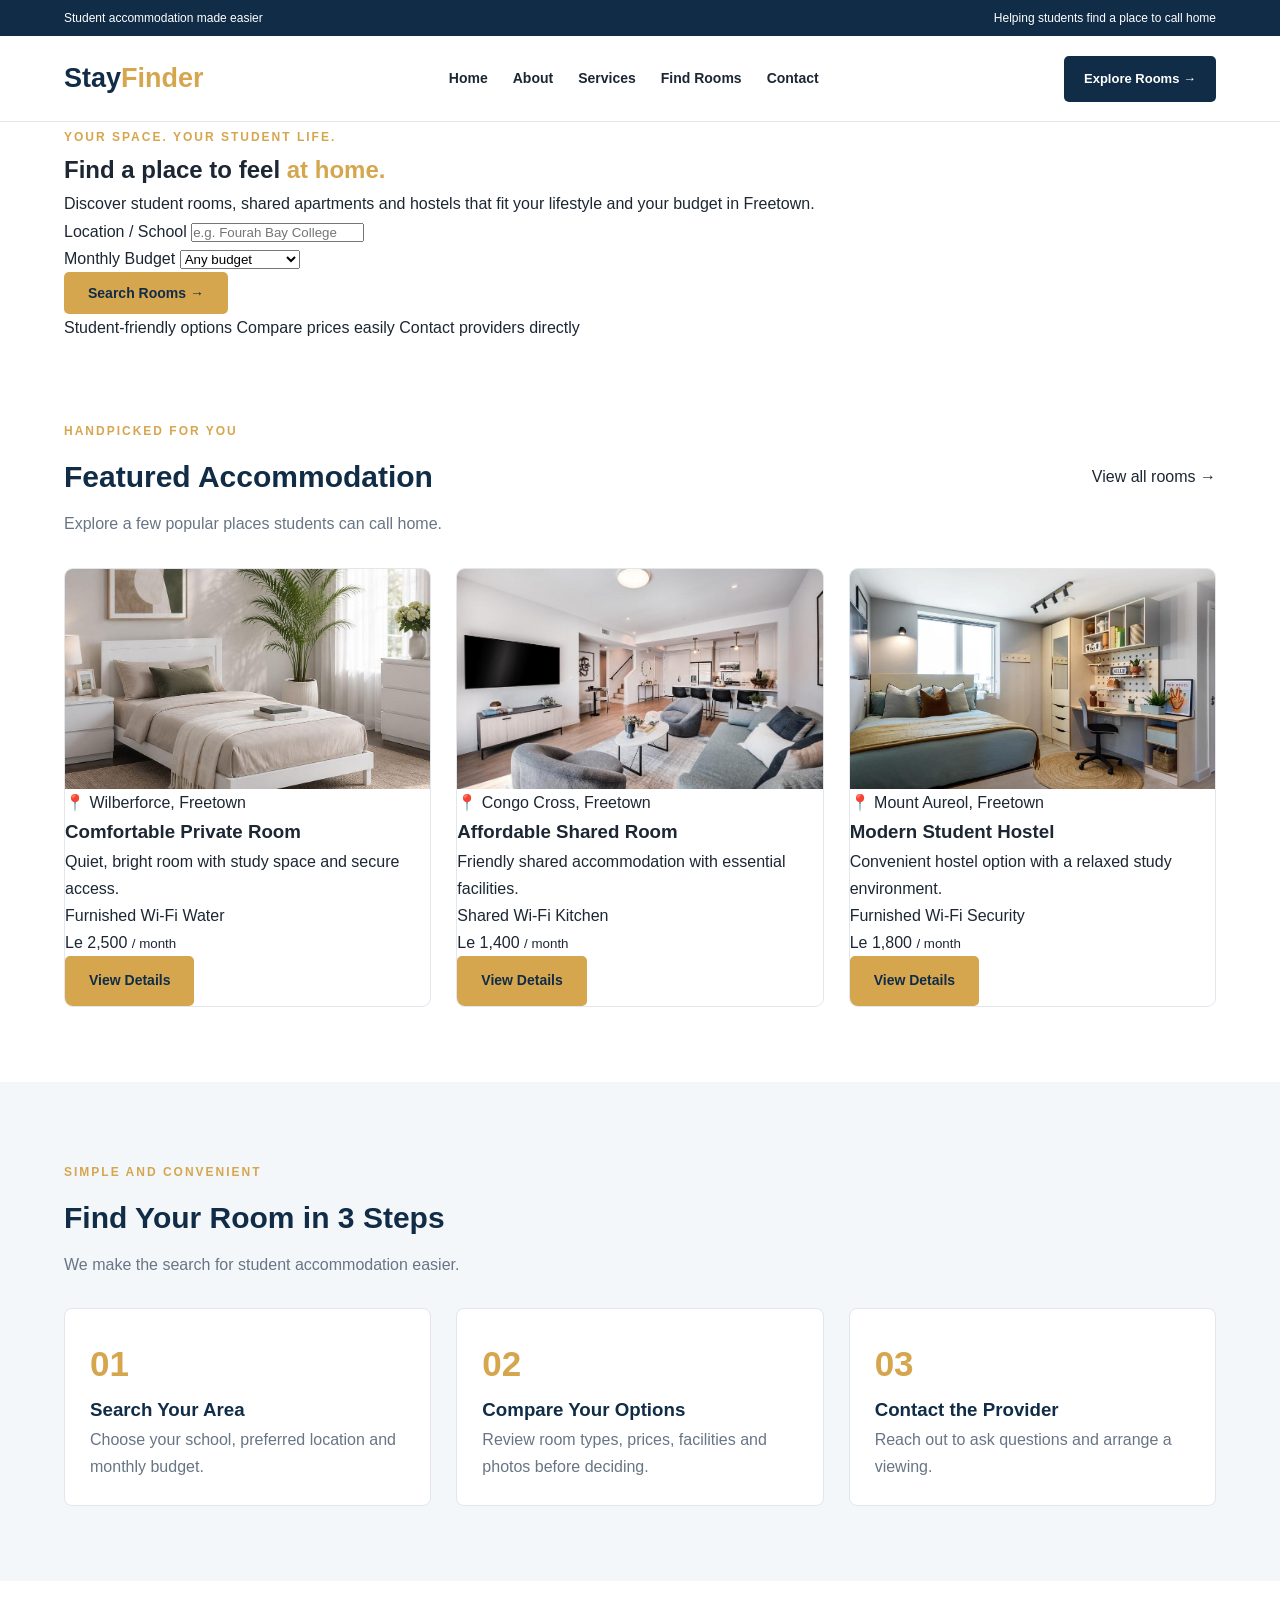
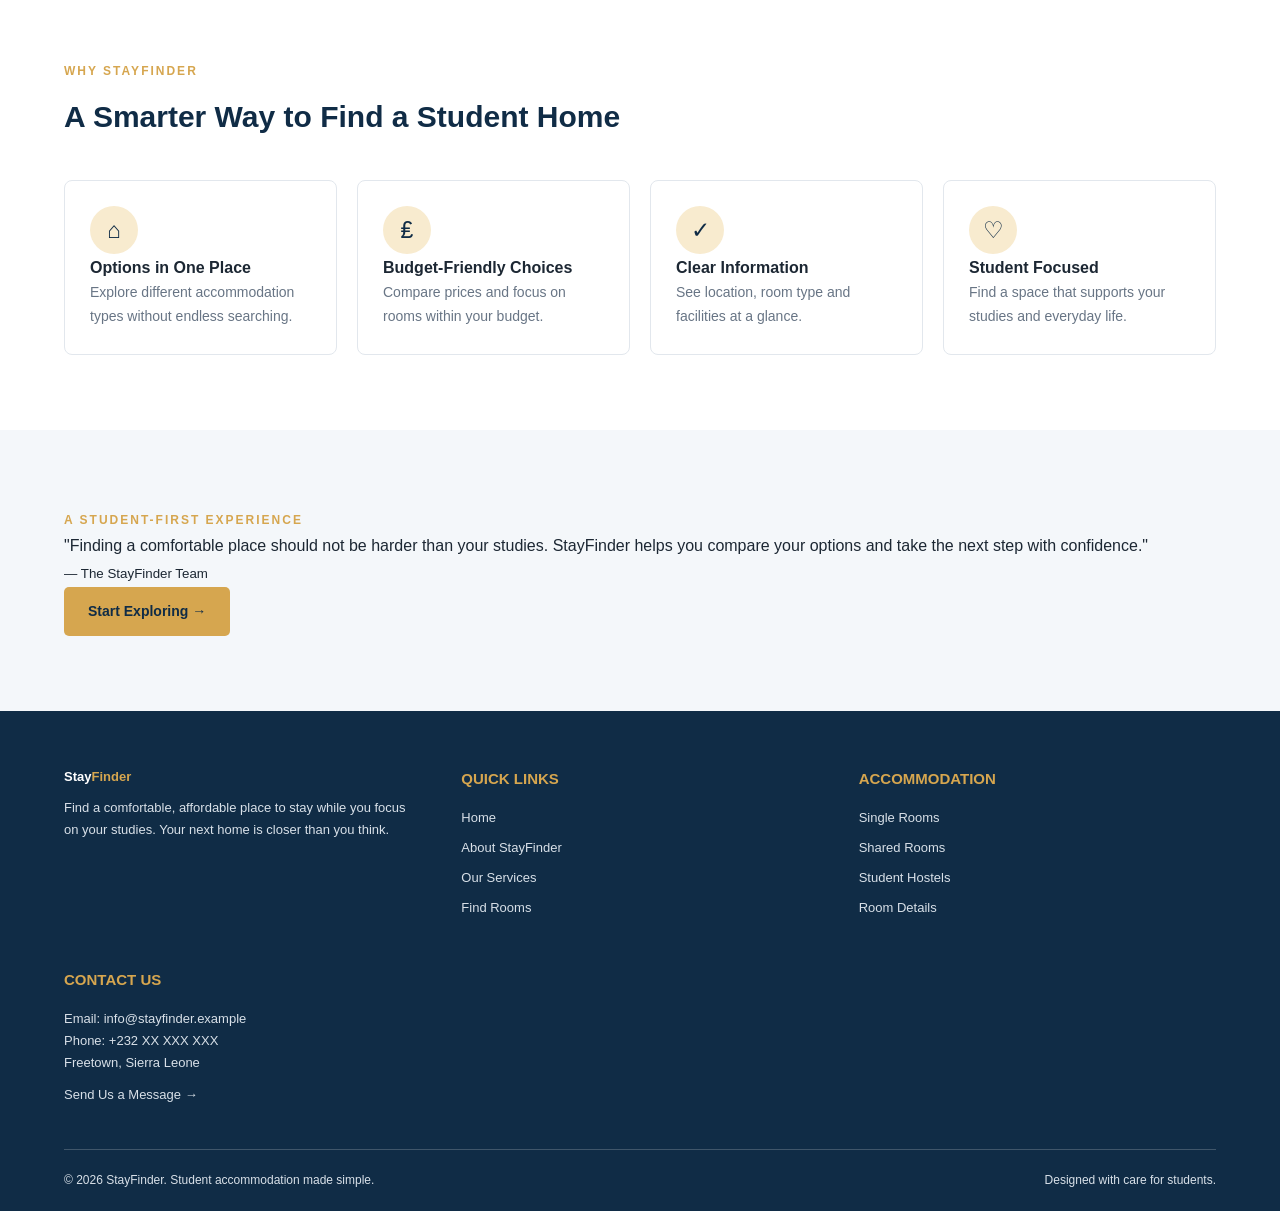
<file: index.html>
<!DOCTYPE html>
<html lang="en">
<head>
    <meta charset="UTF-8">
    <meta name="viewport" content="width=device-width, initial-scale=1.0">
    <meta name="description" content="StayFinder helps students find affordable accommodation.">
    <title>Home | StayFinder</title>
    <link rel="stylesheet" href="style.css">
</head>

<body>

    <!-- Top Bar -->
    <div class="topbar">
        <div class="container">
            <span>Student accommodation made easier</span>
            <span>Helping students find a place to call home</span>
        </div>
    </div>

    <!-- Navigation -->
    <header class="site-header">
        <div class="container nav">

            <a class="brand" href="index.html">
                Stay<span>Finder</span>
            </a>

            <nav class="nav-links">
                <a href="index.html">Home</a>
                <a href="about.html">About</a>
                <a href="services.html">Services</a>
                <a href="search-results.html">Find Rooms</a>
                <a href="contact.html">Contact</a>
            </nav>

            <a class="nav-cta" href="services.html">
                Explore Rooms →
            </a>

        </div>
    </header>

    <main>

        <!-- Hero Section -->
        <section class="hero">
            <div class="container">
                <div class="hero-content">

                    <span class="eyebrow">
                        YOUR SPACE. YOUR STUDENT LIFE.
                    </span>

                    <h1>
                        Find a place to feel
                        <span style="color:var(--gold)">
                            at home.
                        </span>
                    </h1>

                    <p>
                        Discover student rooms, shared apartments
                        and hostels that fit your lifestyle and
                        your budget in Freetown.
                    </p>

                    <!-- Search Form -->
                    <form action="search-results.html" class="search-panel">

                        <div class="search-field">
                            <label>Location / School</label>
                            <input
                                type="text"
                                placeholder="e.g. Fourah Bay College">
                        </div>

                        <div class="search-field">
                            <label>Monthly Budget</label>

                            <select>
                                <option>Any budget</option>
                                <option>Under Le 1,500</option>
                                <option>Le 1,500 - 2,500</option>
                                <option>Le 2,500+</option>
                            </select>
                        </div>

                        <button class="btn" type="submit">
                            Search Rooms →
                        </button>

                    </form>

                    <div class="trust-row">
                        <span>Student-friendly options</span>
                        <span>Compare prices easily</span>
                        <span>Contact providers directly</span>
                    </div>

                </div>
            </div>
        </section>

        <!-- Featured Accommodation -->
        <section class="section">
            <div class="container">

                <div class="section-head">
                    <div>
                        <span class="eyebrow">
                            HANDPICKED FOR YOU
                        </span>

                        <h2>Featured Accommodation</h2>

                        <p>
                            Explore a few popular places
                            students can call home.
                        </p>
                    </div>

                    <a class="text-link" href="services.html">
                        View all rooms →
                    </a>
                </div>

                <div class="cards">

                    <!-- Room 1 -->
                    <article class="room-card">

                        <div class="room-photo">
                            <img
                                src="./Images/private room.jpeg"
                                alt="Bright private student bedroom">

                            <span class="tag">
                                POPULAR CHOICE
                            </span>
                        </div>

                        <div class="card-body">

                            <div class="location">
                                📍 Wilberforce, Freetown
                            </div>

                            <h3>Comfortable Private Room</h3>

                            <p>
                                Quiet, bright room with study
                                space and secure access.
                            </p>

                            <div class="features">
                                <span>Furnished</span>
                                <span>Wi-Fi</span>
                                <span>Water</span>
                            </div>

                            <div class="price-row">
                                <div class="price">
                                    Le 2,500
                                    <small>/ month</small>
                                </div>

                                <a class="btn small-btn"
                                   href="room-details.html">
                                    View Details
                                </a>
                            </div>

                        </div>
                    </article>

                    <!-- Room 2 -->
                    <article class="room-card">

                        <div class="room-photo">
                            <img
                                src="./Images/Shared accomodation.jpeg"
                                alt="Modern shared student accommodation">

                            <span class="tag">
                                GOOD VALUE
                            </span>
                        </div>

                        <div class="card-body">

                            <div class="location">
                                📍 Congo Cross, Freetown
                            </div>

                            <h3>Affordable Shared Room</h3>

                            <p>
                                Friendly shared accommodation
                                with essential facilities.
                            </p>

                            <div class="features">
                                <span>Shared</span>
                                <span>Wi-Fi</span>
                                <span>Kitchen</span>
                            </div>

                            <div class="price-row">
                                <div class="price">
                                    Le 1,400
                                    <small>/ month</small>
                                </div>

                                <a class="btn small-btn"
                                   href="room-details.html">
                                    View Details
                                </a>
                            </div>

                        </div>
                    </article>

                    <!-- Room 3 -->
                    <article class="room-card">

                        <div class="room-photo">
                            <img
                                src="./Images/student hostel.jpeg"
                                alt="Comfortable student hostel room">

                            <span class="tag">
                                STUDENT FAVOURITE
                            </span>
                        </div>

                        <div class="card-body">

                            <div class="location">
                                📍 Mount Aureol, Freetown
                            </div>

                            <h3>Modern Student Hostel</h3>

                            <p>
                                Convenient hostel option with
                                a relaxed study environment.
                            </p>

                            <div class="features">
                                <span>Furnished</span>
                                <span>Wi-Fi</span>
                                <span>Security</span>
                            </div>

                            <div class="price-row">
                                <div class="price">
                                    Le 1,800
                                    <small>/ month</small>
                                </div>

                                <a class="btn small-btn"
                                   href="room-details.html">
                                    View Details
                                </a>
                            </div>

                        </div>
                    </article>

                </div>
            </div>
        </section>

        <!-- How It Works -->
        <section class="section soft">
            <div class="container">

                <div class="section-head">
                    <div>
                        <span class="eyebrow">
                            SIMPLE AND CONVENIENT
                        </span>

                        <h2>Find Your Room in 3 Steps</h2>

                        <p>
                            We make the search for student
                            accommodation easier.
                        </p>
                    </div>
                </div>

                <div class="steps">

                    <div class="step">
                        <div class="step-no">01</div>

                        <h3>Search Your Area</h3>

                        <p>
                            Choose your school, preferred
                            location and monthly budget.
                        </p>
                    </div>

                    <div class="step">
                        <div class="step-no">02</div>

                        <h3>Compare Your Options</h3>

                        <p>
                            Review room types, prices,
                            facilities and photos before deciding.
                        </p>
                    </div>

                    <div class="step">
                        <div class="step-no">03</div>

                        <h3>Contact the Provider</h3>

                        <p>
                            Reach out to ask questions
                            and arrange a viewing.
                        </p>
                    </div>

                </div>
            </div>
        </section>

        <!-- Benefits -->
        <section class="section">
            <div class="container">

                <div class="section-head">
                    <div>
                        <span class="eyebrow">
                            WHY STAYFINDER
                        </span>

                        <h2>A Smarter Way to Find a Student Home</h2>
                    </div>
                </div>

                <div class="benefit-grid">

                    <div class="benefit">
                        <div class="icon">⌂</div>

                        <b>Options in One Place</b>

                        <p>
                            Explore different accommodation
                            types without endless searching.
                        </p>
                    </div>

                    <div class="benefit">
                        <div class="icon">₤</div>

                        <b>Budget-Friendly Choices</b>

                        <p>
                            Compare prices and focus on
                            rooms within your budget.
                        </p>
                    </div>

                    <div class="benefit">
                        <div class="icon">✓</div>

                        <b>Clear Information</b>

                        <p>
                            See location, room type and
                            facilities at a glance.
                        </p>
                    </div>

                    <div class="benefit">
                        <div class="icon">♡</div>

                        <b>Student Focused</b>

                        <p>
                            Find a space that supports
                            your studies and everyday life.
                        </p>
                    </div>

                </div>
            </div>
        </section>

        <!-- Testimonial -->
        <section class="section soft">
            <div class="container">

                <div class="testimonial">

                    <div>
                        <span class="eyebrow">
                            A STUDENT-FIRST EXPERIENCE
                        </span>

                        <p>
                            "Finding a comfortable place
                            should not be harder than your
                            studies. StayFinder helps you
                            compare your options and take
                            the next step with confidence."
                        </p>

                        <small>
                            — The StayFinder Team
                        </small>
                    </div>

                    <a class="btn" href="services.html">
                        Start Exploring →
                    </a>

                </div>
            </div>
        </section>

    </main>

    <!-- Footer -->
    <footer class="footer">
        <div class="container">

            <div class="footer-grid">

                <div>
                    <a class="brand" href="index.html"
                       style="color:#fff">
                        Stay<span>Finder</span>
                    </a>

                    <p>
                        Find a comfortable, affordable place
                        to stay while you focus on your studies.
                        Your next home is closer than you think.
                    </p>
                </div>

                <div>
                    <h3>QUICK LINKS</h3>

                    <a href="index.html">Home</a>
                    <a href="about.html">About StayFinder</a>
                    <a href="services.html">Our Services</a>
                    <a href="search-results.html">Find Rooms</a>
                </div>

                <div>
                    <h3>ACCOMMODATION</h3>

                    <a href="services.html">Single Rooms</a>
                    <a href="services.html">Shared Rooms</a>
                    <a href="services.html">Student Hostels</a>
                    <a href="room-details.html">Room Details</a>
                </div>

                <div>
                    <h3>CONTACT US</h3>

                    <p>
                        Email: info@stayfinder.example
                        <br>
                        Phone: +232 XX XXX XXX
                        <br>
                        Freetown, Sierra Leone
                    </p>

                    <a href="contact.html">
                        Send Us a Message →
                    </a>
                </div>

            </div>

            <div class="footer-bottom">
                <span>
                    © 2026 StayFinder.
                    Student accommodation made simple.
                </span>

                <span>
                    Designed with care for students.
                </span>
            </div>

        </div>
    </footer>

</body>
</html>
</file>
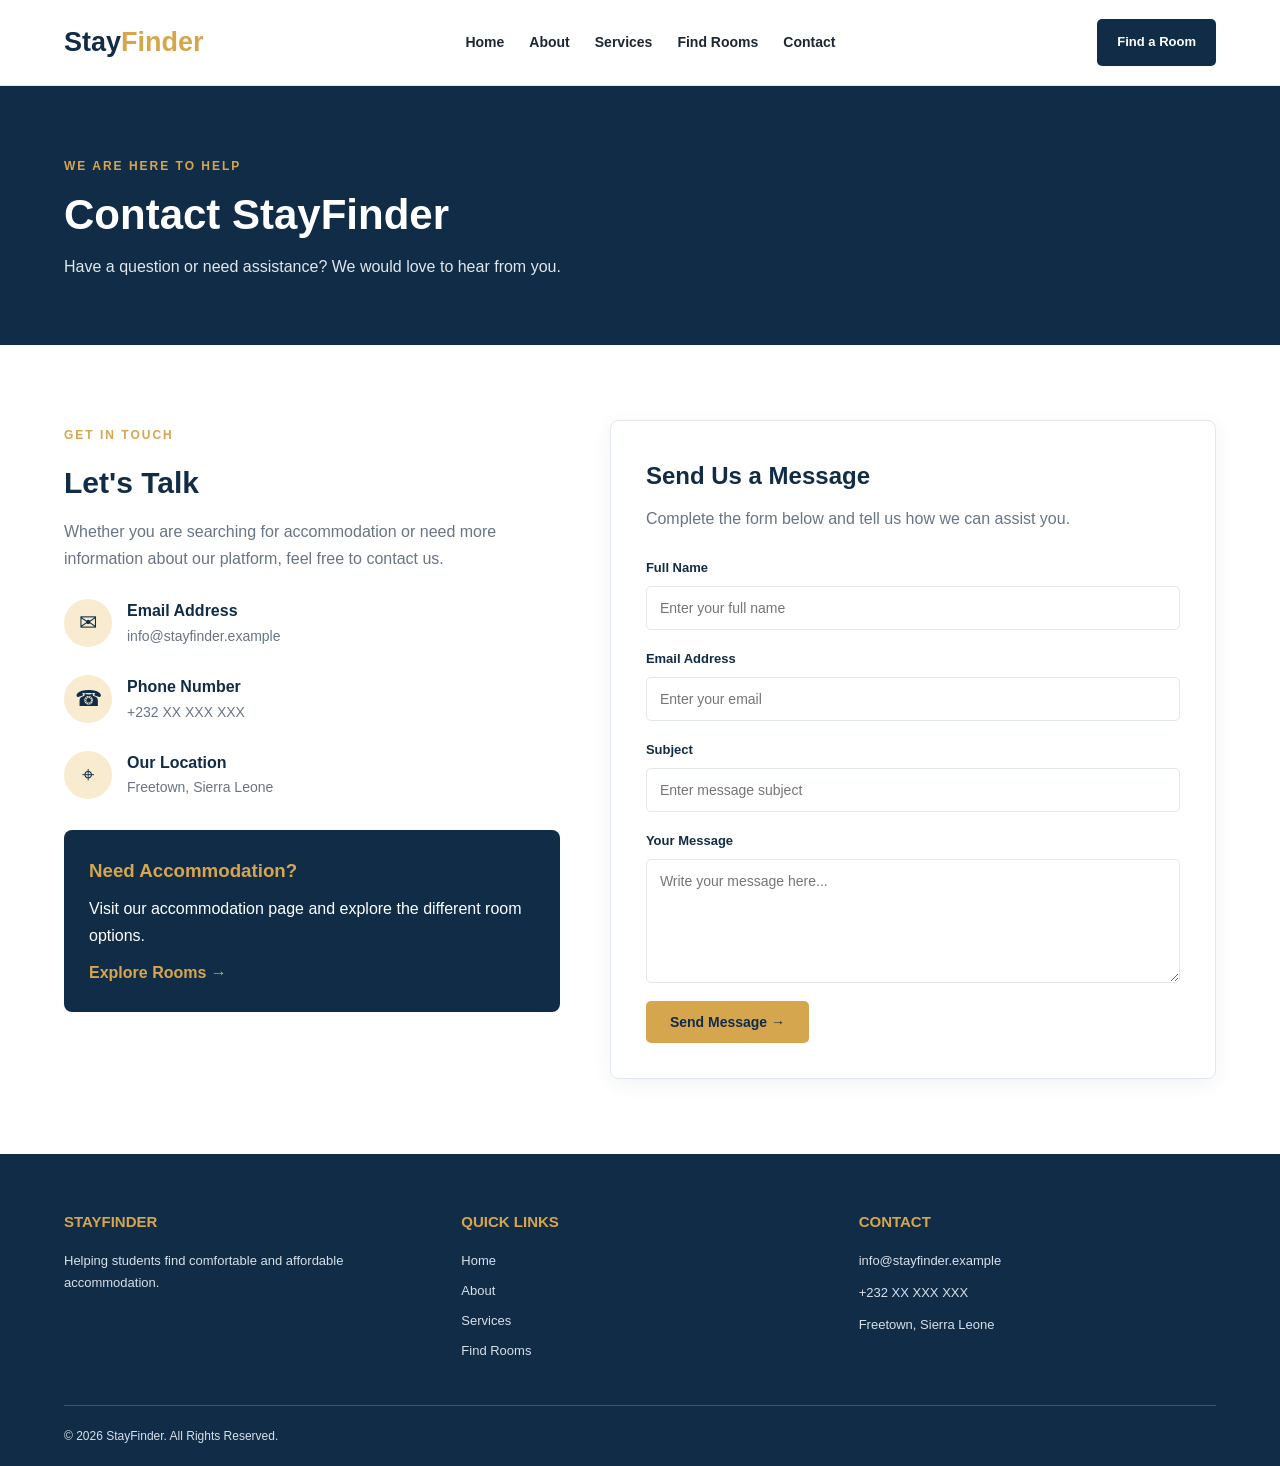
<file: contact.html>
<!DOCTYPE html>
<html lang="en">
<head>
    <meta charset="UTF-8">
    <meta name="viewport" content="width=device-width, initial-scale=1.0">
    <title>Contact Us | StayFinder</title>
    <link rel="stylesheet" href="style.css">
</head>

<body>

<header class="site-header">
    <div class="container nav">

        <a class="brand" href="index.html">
            Stay<span>Finder</span>
        </a>

        <nav class="nav-links">
            <a href="index.html">Home</a>
            <a href="about.html">About</a>
            <a href="services.html">Services</a>
            <a href="search-results.html">Find Rooms</a>
            <a href="contact.html">Contact</a>
        </nav>

        <a href="services.html" class="nav-cta">Find a Room</a>

    </div>
</header>

<section class="page-hero">
    <div class="container">

        <span class="eyebrow">WE ARE HERE TO HELP</span>

        <h1>Contact StayFinder</h1>

        <p>
            Have a question or need assistance?
            We would love to hear from you.
        </p>

    </div>
</section>

<section class="section">
    <div class="container">

        <div class="contact-layout">

            <div class="contact-info">

                <span class="eyebrow">GET IN TOUCH</span>

                <h2>Let's Talk</h2>

                <p>
                    Whether you are searching for accommodation
                    or need more information about our platform,
                    feel free to contact us.
                </p>

                <div class="contact-item">
                    <div class="contact-icon">✉</div>
                    <div>
                        <h3>Email Address</h3>
                        <p>info@stayfinder.example</p>
                    </div>
                </div>

                <div class="contact-item">
                    <div class="contact-icon">☎</div>
                    <div>
                        <h3>Phone Number</h3>
                        <p>+232 XX XXX XXX</p>
                    </div>
                </div>

                <div class="contact-item">
                    <div class="contact-icon">⌖</div>
                    <div>
                        <h3>Our Location</h3>
                        <p>Freetown, Sierra Leone</p>
                    </div>
                </div>

                <div class="contact-note">
                    <h3>Need Accommodation?</h3>
                    <p>
                        Visit our accommodation page
                        and explore the different room options.
                    </p>

                    <a href="services.html">
                        Explore Rooms →
                    </a>
                </div>

            </div>

            <div class="contact-form-box">

                <h2>Send Us a Message</h2>

                <p>
                    Complete the form below and tell us
                    how we can assist you.
                </p>

                <form action="#" method="post">

                    <div class="form-group">
                        <label for="name">Full Name</label>
                        <input type="text" id="name"
                               name="name"
                               placeholder="Enter your full name"
                               required>
                    </div>

                    <div class="form-group">
                        <label for="email">Email Address</label>
                        <input type="email" id="email"
                               name="email"
                               placeholder="Enter your email"
                               required>
                    </div>

                    <div class="form-group">
                        <label for="subject">Subject</label>
                        <input type="text" id="subject"
                               name="subject"
                               placeholder="Enter message subject"
                               required>
                    </div>

                    <div class="form-group">
                        <label for="message">Your Message</label>
                        <textarea id="message"
                                  name="message"
                                  rows="6"
                                  placeholder="Write your message here..."
                                  required></textarea>
                    </div>

                    <button type="submit" class="btn">
                        Send Message →
                    </button>

                </form>

            </div>

        </div>

    </div>
</section>

<footer class="footer">
    <div class="container">

        <div class="footer-grid">

            <div>
                <h3>STAYFINDER</h3>
                <p>
                    Helping students find comfortable
                    and affordable accommodation.
                </p>
            </div>

            <div>
                <h3>QUICK LINKS</h3>
                <a href="index.html">Home</a>
                <a href="about.html">About</a>
                <a href="services.html">Services</a>
                <a href="search-results.html">Find Rooms</a>
            </div>

            <div>
                <h3>CONTACT</h3>
                <p>info@stayfinder.example</p>
                <p>+232 XX XXX XXX</p>
                <p>Freetown, Sierra Leone</p>
            </div>

        </div>

        <div class="footer-bottom">
            © 2026 StayFinder. All Rights Reserved.
        </div>

    </div>
</footer>

</body>
</html>
</file>
<file: style.css>
/* ==================================
   STAYFINDER WEBSITE
   Main CSS Stylesheet
   ================================== */

/* 1. GENERAL SETTINGS */

* {
    margin: 0;
    padding: 0;
    box-sizing: border-box;
}

:root {
    --navy: #102C46;
    --gold: #D6A64F;
    --white: #FFFFFF;
    --light: #F4F7FA;
    --dark: #1C2733;
    --gray: #687585;
    --border: #E2E7ED;
}

body {
    font-family: Arial, Helvetica, sans-serif;
    color: var(--dark);
    background: var(--white);
    line-height: 1.7;
}

a {
    text-decoration: none;
    color: inherit;
}

img {
    max-width: 100%;
    display: block;
}

.container {
    width: 90%;
    max-width: 1200px;
    margin: auto;
}

.section {
    padding: 75px 0;
}

.soft {
    background: var(--light);
}


/* 2. TOP BAR */

.topbar {
    background: var(--navy);
    color: var(--white);
    padding: 8px 0;
    font-size: 12px;
}

.topbar .container {
    display: flex;
    justify-content: space-between;
}


/* 3. NAVIGATION */

.site-header {
    background: var(--white);
    border-bottom: 1px solid var(--border);
    position: relative;
    z-index: 10;
}

.nav {
    min-height: 85px;
    display: flex;
    align-items: center;
    justify-content: space-between;
    gap: 25px;
}

.brand {
    font-size: 27px;
    font-weight: 800;
    color: var(--navy);
}

.brand span {
    color: var(--gold);
}

.nav-links {
    display: flex;
    align-items: center;
    gap: 25px;
}

.nav-links a {
    font-size: 14px;
    font-weight: 600;
    transition: 0.3s;
}

.nav-links a:hover {
    color: var(--gold);
}

.nav-cta {
    background: var(--navy);
    color: white;
    padding: 12px 20px;
    border-radius: 5px;
    font-size: 13px;
    font-weight: bold;
}

.nav-cta:hover {
    background: var(--gold);
    color: var(--navy);
}


/* 4. BUTTONS */

.btn {
    display: inline-block;
    background: var(--gold);
    color: var(--navy);
    border: none;
    padding: 13px 24px;
    border-radius: 5px;
    font-size: 14px;
    font-weight: bold;
    cursor: pointer;
    transition: 0.3s;
}

.btn:hover {
    background: var(--navy);
    color: var(--white);
}


/* 5. PAGE HERO */

.page-hero {
    background: var(--navy);
    color: var(--white);
    padding: 65px 0;
}

.page-hero h1 {
    font-size: 42px;
    margin: 12px 0;
    line-height: 1.2;
}

.page-hero p {
    color: #E1E7ED;
    max-width: 650px;
}

.eyebrow {
    color: var(--gold);
    font-size: 12px;
    font-weight: bold;
    letter-spacing: 2px;
}

.breadcrumb {
    display: flex;
    gap: 12px;
    margin-top: 20px;
    font-size: 13px;
}


/* 6. SECTION HEADINGS */

.section-head {
    display: flex;
    justify-content: space-between;
    align-items: center;
    margin-bottom: 30px;
}

.section-head h2 {
    font-size: 30px;
    color: var(--navy);
    margin: 8px 0;
}

.section-head p {
    color: var(--gray);
}

.center {
    justify-content: center;
    text-align: center;
}


/* 7. CARDS */

.cards {
    display: grid;
    grid-template-columns: repeat(3, 1fr);
    gap: 25px;
}

.room-card {
    background: white;
    border: 1px solid var(--border);
    border-radius: 9px;
    overflow: hidden;
    transition: 0.3s;
}

.room-card:hover {
    transform: translateY(-5px);
    box-shadow: 0 10px 25px rgba(16, 44, 70, 0.12);
}

.room-photo {
    height: 220px;
    overflow: hidden;
}

.room-photo img {
    width: 100%;
    height: 100%;
    object-fit: cover;
}

.room-info {
    padding: 22px;
}

.room-info h3 {
    color: var(--navy);
    font-size: 21px;
    margin: 10px 0;
}

.room-info p {
    color: var(--gray);
    margin-bottom: 15px;
}

.room-info ul {
    list-style: none;
    margin-bottom: 20px;
}

.room-info li {
    font-size: 14px;
    margin: 6px 0;
}

.room-info li::before {
    content: "✓ ";
    color: #26976B;
    font-weight: bold;
}

.room-tag {
    display: inline-block;
    color: var(--navy);
    background: #F8EBCF;
    padding: 5px 10px;
    border-radius: 4px;
    font-size: 11px;
    font-weight: bold;
}


/* 8. ABOUT PAGE */

.about-grid {
    display: grid;
    grid-template-columns: 1fr 1fr;
    align-items: center;
    gap: 55px;
}

.about-image {
    height: 420px;
    border-radius: 10px;
    overflow: hidden;
}

.about-image img {
    width: 100%;
    height: 100%;
    object-fit: cover;
}

.about-content h2 {
    font-size: 34px;
    color: var(--navy);
    line-height: 1.3;
    margin: 12px 0;
}

.about-content p {
    color: var(--gray);
    margin-bottom: 15px;
}


/* 9. INFORMATION CARDS */

.two-cards {
    grid-template-columns: repeat(2, 1fr);
}

.info-card {
    background: white;
    padding: 35px;
    border: 1px solid var(--border);
    border-radius: 8px;
}

.info-card h3 {
    color: var(--navy);
    margin: 12px 0;
}

.info-card p {
    color: var(--gray);
}

.icon {
    width: 48px;
    height: 48px;
    background: #F8EBCF;
    color: var(--navy);
    border-radius: 50%;
    display: flex;
    align-items: center;
    justify-content: center;
    font-size: 23px;
}


/* 10. BENEFITS */

.benefit-grid {
    display: grid;
    grid-template-columns: repeat(4, 1fr);
    gap: 20px;
}

.benefit {
    padding: 25px;
    border: 1px solid var(--border);
    border-radius: 8px;
    background: white;
}

.benefit h3 {
    color: var(--navy);
    font-size: 17px;
    margin: 15px 0 8px;
}

.benefit p {
    font-size: 14px;
    color: var(--gray);
}


/* 11. STEPS AND VALUES */

.steps {
    display: grid;
    grid-template-columns: repeat(3, 1fr);
    gap: 25px;
}

.step {
    padding: 25px;
    background: white;
    border-radius: 8px;
    border: 1px solid var(--border);
}

.step-no {
    color: var(--gold);
    font-size: 35px;
    font-weight: bold;
}

.step h3 {
    color: var(--navy);
}

.step p {
    color: var(--gray);
}


/* 12. SEARCH FILTER */

.filter-box {
    background: white;
    padding: 25px;
    border: 1px solid var(--border);
    border-radius: 8px;
    margin-bottom: 35px;
}

.search-form {
    display: grid;
    grid-template-columns: repeat(4, 1fr);
    align-items: end;
    gap: 15px;
}

.form-group {
    display: flex;
    flex-direction: column;
    margin-bottom: 18px;
}

.form-group label {
    font-size: 13px;
    font-weight: bold;
    color: var(--navy);
    margin-bottom: 7px;
}

.form-group input,
.form-group select,
.form-group textarea {
    width: 100%;
    padding: 13px;
    border: 1px solid var(--border);
    border-radius: 5px;
    font-family: inherit;
    font-size: 14px;
    outline: none;
}

.form-group input:focus,
.form-group select:focus,
.form-group textarea:focus {
    border-color: var(--gold);
}

.search-form .btn {
    width: 100%;
    margin-bottom: 18px;
}


/* 13. SEARCH RESULTS */

.results-heading {
    display: flex;
    justify-content: space-between;
    align-items: center;
    margin-bottom: 25px;
}

.results-heading h2 {
    color: var(--navy);
}

.results-heading p {
    color: var(--gray);
}

.result-count {
    background: #F8EBCF;
    color: var(--navy);
    padding: 10px 15px;
    border-radius: 5px;
    font-size: 13px;
    font-weight: bold;
}

.results-list {
    display: flex;
    flex-direction: column;
    gap: 25px;
}

.result-card {
    display: grid;
    grid-template-columns: 300px 1fr;
    border: 1px solid var(--border);
    border-radius: 8px;
    overflow: hidden;
    background: white;
}

.result-image {
    min-height: 260px;
}

.result-image img {
    width: 100%;
    height: 100%;
    object-fit: cover;
}

.result-content {
    padding: 25px;
}

.result-content h3 {
    color: var(--navy);
    font-size: 22px;
    margin: 10px 0;
}

.result-content p {
    color: var(--gray);
    margin-bottom: 10px;
}

.location-text {
    color: var(--gray);
    font-size: 14px;
}

.room-features {
    display: flex;
    flex-wrap: wrap;
    gap: 15px;
    margin: 15px 0;
}

.room-features span {
    font-size: 13px;
    color: #26976B;
}

.result-bottom {
    border-top: 1px solid var(--border);
    padding-top: 15px;
    margin-top: 15px;
    display: flex;
    justify-content: space-between;
    align-items: center;
}

.result-bottom small {
    color: var(--gray);
}

.result-bottom h3 {
    margin: 0;
    color: var(--navy);
}


/* 14. ROOM DETAILS */

.detail-grid {
    display: grid;
    grid-template-columns: 1.2fr 1fr;
    gap: 40px;
    align-items: start;
}

.detail-image {
    height: 420px;
    border-radius: 9px;
    overflow: hidden;
}

.detail-image img {
    width: 100%;
    height: 100%;
    object-fit: cover;
}

.detail-content h2 {
    color: var(--navy);
    margin: 12px 0;
}

.detail-content p {
    margin: 12px 0;
    color: var(--gray);
}

.detail-content .price {
    color: var(--gold);
    font-size: 30px;
}

.detail-divider {
    height: 1px;
    background: var(--border);
    margin: 20px 0;
}

.detail-section {
    border: 1px solid var(--border);
    padding: 25px;
    margin-top: 30px;
    border-radius: 8px;
}

.detail-section h2 {
    color: var(--navy);
    margin-bottom: 15px;
}

.detail-section p {
    color: var(--gray);
}

.facility-grid {
    display: grid;
    grid-template-columns: repeat(3, 1fr);
    gap: 15px;
}

.facility {
    background: var(--light);
    padding: 15px;
    border-radius: 5px;
    color: var(--navy);
    font-size: 14px;
}


/* 15. CONTACT PAGE */

.contact-layout {
    display: grid;
    grid-template-columns: 0.9fr 1.1fr;
    gap: 50px;
    align-items: start;
}

.contact-info h2 {
    font-size: 30px;
    color: var(--navy);
    margin: 10px 0;
}

.contact-info > p {
    color: var(--gray);
    margin-bottom: 25px;
}

.contact-item {
    display: flex;
    gap: 15px;
    align-items: center;
    margin: 25px 0;
}

.contact-icon {
    width: 48px;
    height: 48px;
    border-radius: 50%;
    background: #F8EBCF;
    display: flex;
    align-items: center;
    justify-content: center;
    color: var(--navy);
    font-size: 22px;
}

.contact-item h3 {
    color: var(--navy);
    font-size: 16px;
}

.contact-item p {
    color: var(--gray);
    font-size: 14px;
}

.contact-note {
    background: var(--navy);
    color: white;
    padding: 25px;
    border-radius: 8px;
    margin-top: 30px;
}

.contact-note h3 {
    color: var(--gold);
    margin-bottom: 8px;
}

.contact-note a {
    display: inline-block;
    color: var(--gold);
    margin-top: 10px;
    font-weight: bold;
}

.contact-form-box {
    padding: 35px;
    border: 1px solid var(--border);
    border-radius: 8px;
    box-shadow: 0 5px 20px rgba(16, 44, 70, 0.06);
}

.contact-form-box h2 {
    color: var(--navy);
    margin-bottom: 8px;
}

.contact-form-box > p {
    color: var(--gray);
    margin-bottom: 25px;
}


/* 16. CTA BANNER */

.cta-banner {
    background: var(--navy);
    color: white;
    padding: 50px;
    text-align: center;
    border-radius: 10px;
}

.cta-banner h2 {
    font-size: 30px;
    margin: 10px 0;
}

.cta-banner p {
    color: #E1E7ED;
    margin-bottom: 20px;
}


/* 17. PAGINATION */

.pagination {
    display: flex;
    justify-content: space-between;
    margin-top: 35px;
    align-items: center;
}

.pagination a {
    color: var(--navy);
    font-weight: bold;
}

.pagination span {
    color: var(--gray);
    font-size: 13px;
}


/* 18. FOOTER */

.footer {
    background: var(--navy);
    color: white;
    padding: 55px 0 20px;
}

.footer-grid {
    display: grid;
    grid-template-columns: repeat(3, 1fr);
    gap: 40px;
    padding-bottom: 35px;
}

.footer-grid h3 {
    color: var(--gold);
    font-size: 15px;
    margin-bottom: 15px;
}

.footer-grid p {
    color: #D8E0E8;
    font-size: 13px;
    margin-bottom: 10px;
}

.footer-grid a {
    display: block;
    color: #D8E0E8;
    font-size: 13px;
    margin-bottom: 8px;
}

.footer-grid a:hover {
    color: var(--gold);
}

.footer-bottom {
    border-top: 1px solid #40566A;
    padding-top: 20px;
    display: flex;
    justify-content: space-between;
    font-size: 12px;
    color: #D8E0E8;
}


/* 19. RESPONSIVE DESIGN */

@media (max-width: 900px) {

    .nav {
        flex-wrap: wrap;
        padding: 15px 0;
    }

    .nav-links {
        order: 3;
        width: 100%;
        justify-content: center;
        flex-wrap: wrap;
        gap: 15px;
    }

    .cards {
        grid-template-columns: repeat(2, 1fr);
    }

    .benefit-grid {
        grid-template-columns: repeat(2, 1fr);
    }

    .about-grid,
    .contact-layout,
    .detail-grid {
        grid-template-columns: 1fr;
    }

    .search-form {
        grid-template-columns: repeat(2, 1fr);
    }

    .result-card {
        grid-template-columns: 250px 1fr;
    }

}

@media (max-width: 600px) {

    .container {
        width: 92%;
    }

    .section {
        padding: 45px 0;
    }

    .topbar .container {
        flex-direction: column;
        text-align: center;
    }

    .nav {
        justify-content: center;
    }

    .nav-links {
        gap: 12px;
    }

    .nav-links a {
        font-size: 12px;
    }

    .nav-cta {
        display: none;
    }

    .page-hero {
        padding: 45px 0;
    }

    .page-hero h1 {
        font-size: 30px;
    }

    .section-head h2 {
        font-size: 25px;
    }

    .cards,
    .two-cards,
    .benefit-grid,
    .steps,
    .footer-grid,
    .search-form,
    .facility-grid {
        grid-template-columns: 1fr;
    }

    .about-image {
        height: 280px;
    }

    .result-card {
        grid-template-columns: 1fr;
    }

    .result-image {
        height: 220px;
    }

    .result-bottom {
        flex-wrap: wrap;
        gap: 15px;
    }

    .results-heading {
        flex-direction: column;
        align-items: flex-start;
        gap: 15px;
    }

    .detail-image {
        height: 280px;
    }

    .contact-form-box {
        padding: 20px;
    }

    .cta-banner {
        padding: 30px 20px;
    }

    .cta-banner h2 {
        font-size: 23px;
    }

    .footer-bottom {
        flex-direction: column;
        gap: 10px;
    }

}
</file>
